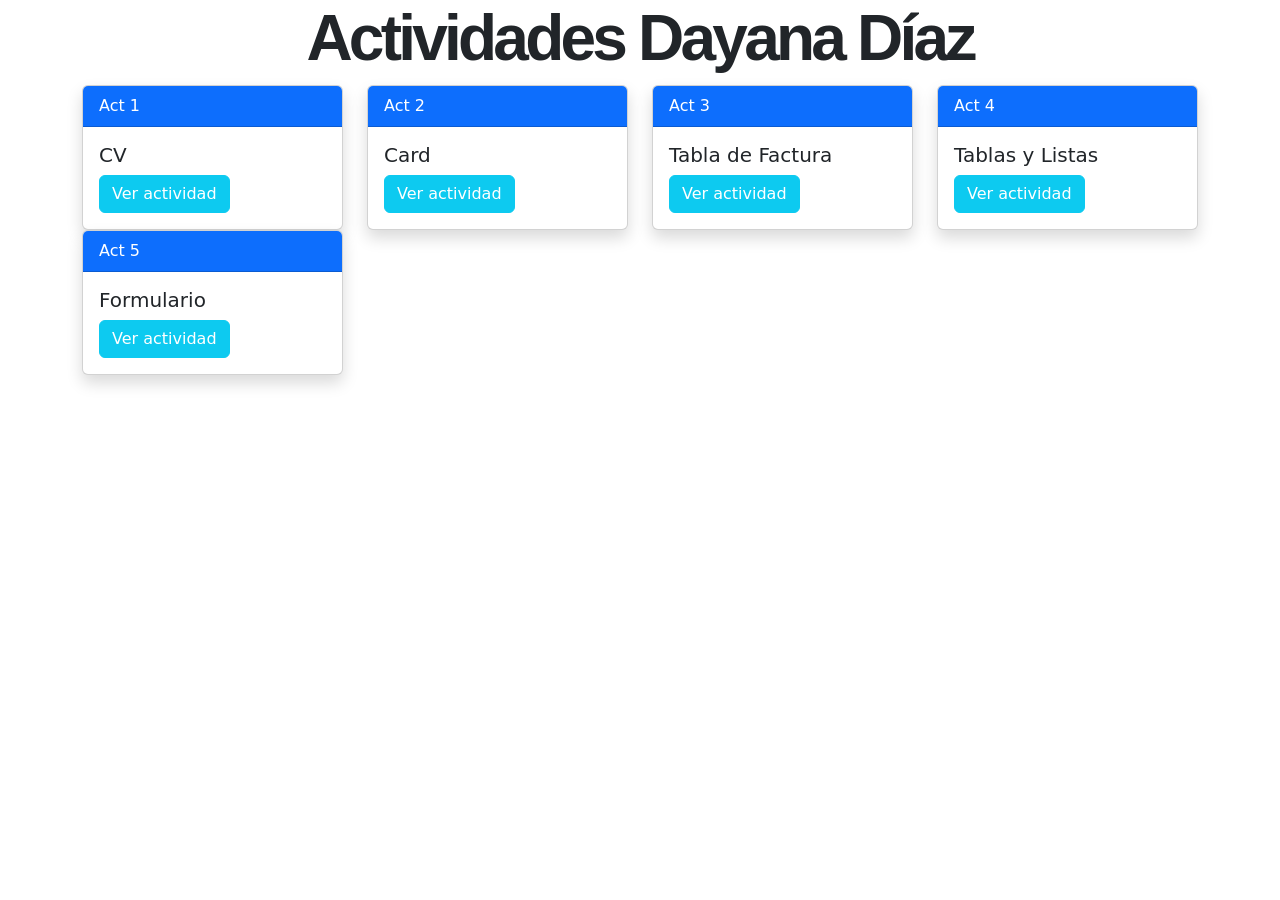
<file: index.html>
<!DOCTYPE html>
<html lang="en">
<head>
    <meta charset="UTF-8">
    <meta name="viewport" content="width=device-width, initial-scale=1.0">
    <title>Mi Página</title>
    <link rel="stylesheet" href="css/bootstrap.min.css">
    <link rel="stylesheet" href="index.css">
</head>
<body>
    <h1>Actividades Dayana Díaz</h1>
<div class="container">
        <div class="row">   
            <div class="col-3">

                <!--Begin Card -->
                <div class="card shadow">
                    <div class="card-header bg-primary text-white">
                        Act 1
                    </div>

                <div class="card-body">
                        <h5 class="card-title">CV</h5>
                        <a href="cv.css"> <a href="cv.html"> <button class="btn btn-info text-white">Ver actividad</button></a></a></a>
                </div>
                </div>
            </div>

             <div class="col-3">

                <!--Begin Card -->
                <div class="card shadow">
                    <div class="card-header bg-primary text-white">
                        Act 2
                    </div>

                <div class="card-body">
                        <h5 class="card-title">Card</h5>
                        <a href="card.html"> <button class="btn btn-info text-white">Ver actividad</button></a></a>
                </div>
                </div>
            </div>


             <div class="col-3">

                <!--Begin Card -->
                <div class="card shadow">
                    <div class="card-header bg-primary text-white">
                        Act 3
                    </div>

                    <div class="card-body">
                        <h5 class="card-title">Tabla de Factura</h5>
                        <a href="tabla factura.html"> <button class="btn btn-info text-white">Ver actividad</button></a></a>
                    </div>
                </div>
            </div>

             <div class="col-3">

                <!--Begin Card -->
                <div class="card shadow">
                    <div class="card-header bg-primary text-white">
                        Act 4
                    </div>

                    <div class="card-body">
                        <h5 class="card-title">Tablas y Listas</h5>
                        <a href="tablas y listas.html"> <button class="btn btn-info text-white">Ver actividad</button></a></a>
                    </div>
                </div>
            </div>

             <div class="col-3">
            <!--Begin Card -->
                <div class="card shadow">
                    <div class="card-header bg-primary text-white">
                        Act 5
                    </div>

                    <div class="card-body">
                        <h5 class="card-title">Formulario</h5>
                        <a href="form-style.html"> <button class="btn btn-info text-white">Ver actividad</button></a></a>
                    </div>
                </div>
            </div>
        </div>
    </div>
       </div>
    <!--End Card -->
    <script src="js/bootstrap.min.js"></script>
</body>
</html>
</file>
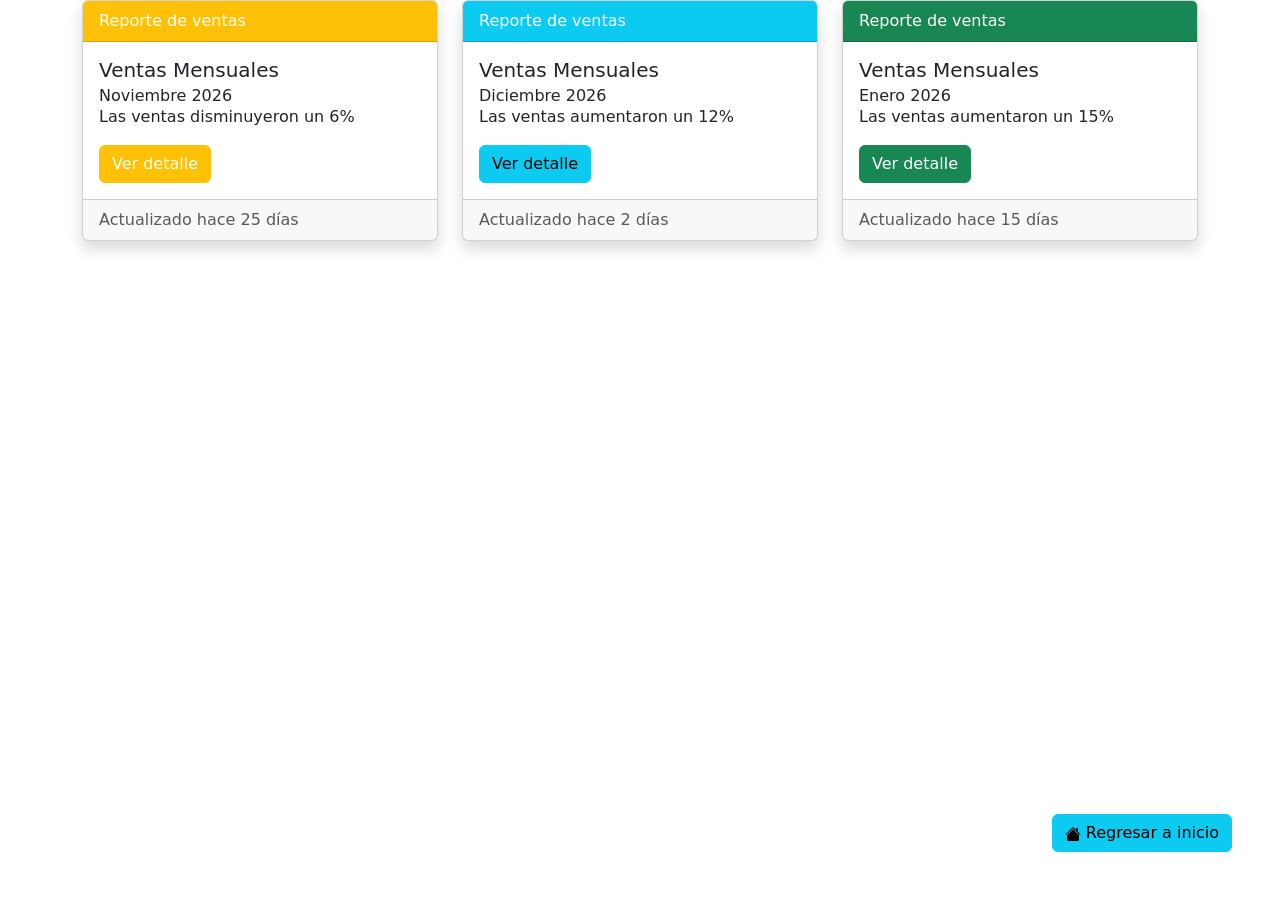
<file: card.html>
<!DOCTYPE html>
<html lang="en">
<head>
    <meta charset="UTF-8">
    <meta name="viewport" content="width=device-width, initial-scale=1.0">
    <title>Card</title>
    <link rel="stylesheet" href="css/bootstrap.min.css">
</head>
<body>
    <div class="container">
        <div class="row">   
            <div class="col-4">

                <!--Begin Card -->
                <div class="card shadow">
                    <div class="card-header bg-warning text-white">
                        Reporte de ventas
                    </div>

                <div class="card-body">
                        <h5 class="card-title">Ventas Mensuales</h5>
                        <h6 class="card-subtitle">Noviembre 2026</h6>
                        <p class="card-text">Las ventas disminuyeron un 6% </p>
                        <a href="#" class="btn btn-warning text-white">Ver detalle</a>
                    </div>

                <div class="card-footer text-muted">
                        <span>Actualizado hace 25 días</span>
                    </div>
                </div>
            </div>

             <div class="col-4">

                <!--Begin Card -->
                <div class="card shadow">
                    <div class="card-header bg-info text-white">
                        Reporte de ventas
                    </div>

                <div class="card-body">
                        <h5 class="card-title">Ventas Mensuales</h5>
                        <h6 class="card-subtitle">Diciembre 2026</h6>
                        <p class="card-text">Las ventas aumentaron un 12% </p>
                        <a href="#" class="btn btn-info">Ver detalle</a>
                    </div>

                <div class="card-footer text-muted text-white">
                        <span>Actualizado hace 2 días</span>
                    </div>
                </div>
            </div>


             <div class="col-4">

                <!--Begin Card -->
                <div class="card shadow">
                    <div class="card-header bg-success text-white">
                        Reporte de ventas
                    </div>

                    <div class="card-body">
                        <h5 class="card-title">Ventas Mensuales</h5>
                        <h6 class="card-subtitle">Enero 2026</h6>
                        <p class="card-text">Las ventas aumentaron un 15% </p>
                        <a href="#" class="btn btn-success">Ver detalle</a>
                    </div>

                     <div class="card-footer text-muted">
                        <span>Actualizado hace 15 días</span>
                    </div>
                </div>
            </div>
        </div>
    </div>
    <!--End Card -->
    <!-- Link Regresar a Inicio -->
<a class="btn btn-info position-fixed bottom-0 end-0 m-5" href="index.html">
    <svg xmlns="http://www.w3.org/2000/svg" width="16" height="16" fill="currentColor" class="bi bi-house-fill" viewBox="0 0 16 16">
        <path d="M8.707 1.5a1 1 0 0 0-1.414 0L.646 8.146a.5.5 0 0 0 .708.708L8 2.207l6.646 6.647a.5.5 0 0 0 .708-.708L13 5.793V2.5a.5.5 0 0 0-.5-.5h-1a.5.5 0 0 0-.5.5v1.293z"/>
        <path d="m8 3.293 6 6V13.5a1.5 1.5 0 0 1-1.5 1.5h-9A1.5 1.5 0 0 1 2 13.5V9.293z"/>
    </svg>
    Regresar a inicio
</a>
    <script src="js/bootstrap.min.js"></script>
</body>
</html>
</file>
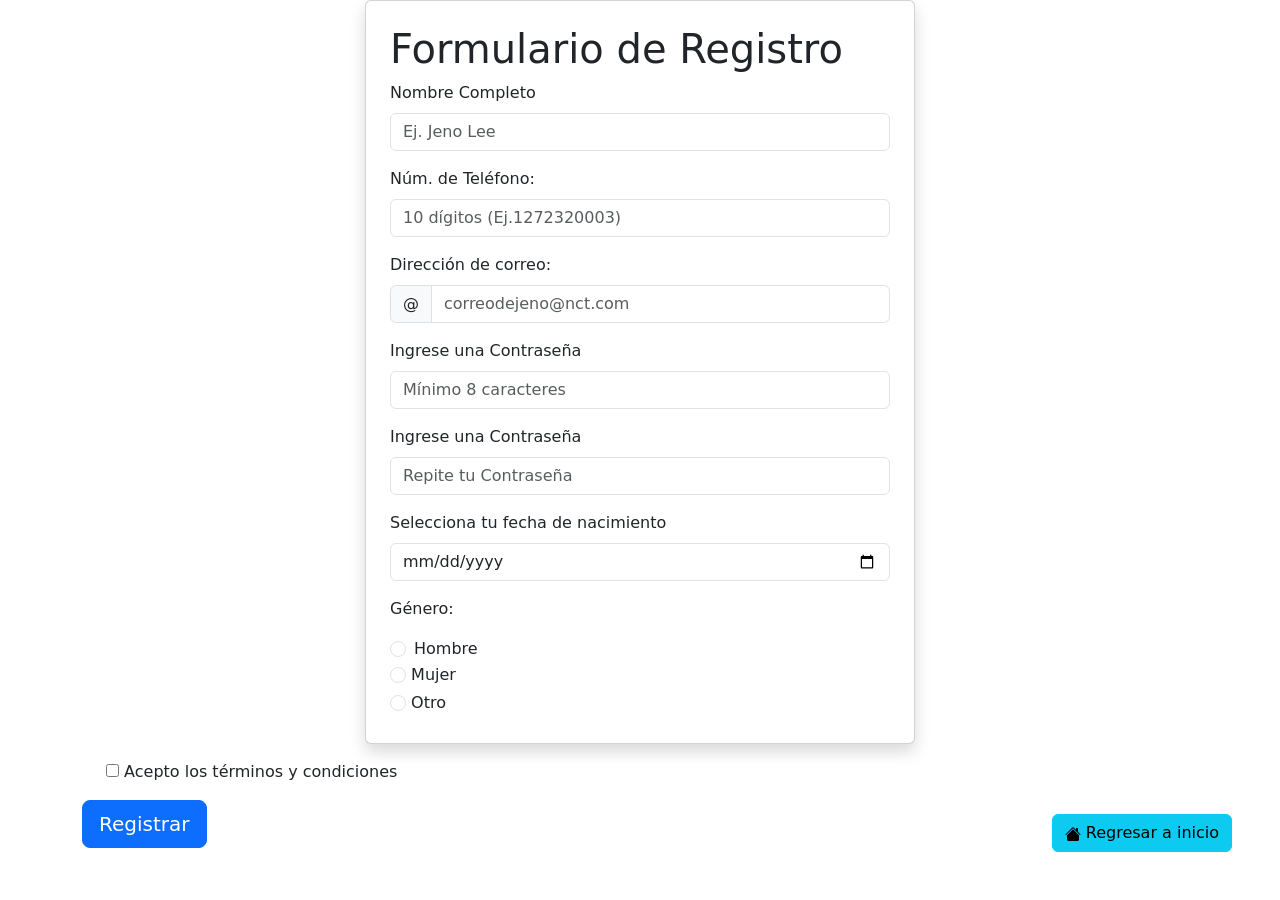
<file: form-style.html>
<!DOCTYPE html>
<html lang="en">
<head>
    <meta charset="UTF-8">
    <meta name="viewport" content="width=, initial-scale=1.0">
    <title>Formulario de Registro</title>
    <link rel="stylesheet" href="css/bootstrap.min.css">
</head>
<body>
    <div class="container">
        <div class="row">
            <div class="col">
                <div class="card shadow p-4 mx-auto" style="max-width: 550px;">
                <h1>Formulario de Registro</h1>
                    <form action="form.html" method="post">

                        <!--Nombre-->
                        <div class="mb-3">
                            <label for="txtnombre" class="form-label">Nombre Completo</label>
                            <input type="text" class="form-control" id="txtnombre" name="txtnombre" placeholder="Ej. Jeno Lee">
                        </div>

                        <!--Teléfono-->
                        <div class="mb-3">
                            <label for="txttel" class="form-label">Núm. de Teléfono:</label>
                            <input type="tel" class="form-control" id="txttel" name="txttel" required
                            pattern="[0-9] {10}"
                            placeholder="10 dígitos (Ej.1272320003)">
                        </div>
                        
                        <!--Correo-->
                        <div class="mb-3">
                            <label for="textmail" class="form-label">Dirección de correo:</label>
                            <div class="input-group">
                            <span class="input-group-text">@</span>
                            <input type="email" class="form-control" id="txtmail" name="txtmail"
                                placeholder="correodejeno@nct.com">
                            </div>
                        </div>

                        <!--Contraseña-->
                        <div class="mb-3">
                            <label for="txtpass" class="form-label">Ingrese una Contraseña</label>
                            <input type="password" class="form-control" id="txtpass" name="txtpass"
                            placeholder="Mínimo 8 caracteres" required>
                            </div>

                        <!--Repetir contraseña-->
                        <div class="mb-3">
                            <label for="txtpass" class="form-label">Ingrese una Contraseña</label>
                            <input type="password" class="form-control" id="txtpass" name="txtpass"
                            placeholder="Repite tu Contraseña" required>
                        </div>

                        <!--Fecha de nacimiento-->
                        <div class="mb-3">
                            <label for="fecha-nac" class="form-label">Selecciona tu fecha de nacimiento</label>
                            <input type="date" class="form-control" id="fecha-nac" name="fecha-nac">
                        </div>

                        <!--Género hombre-->
                        <p>Género:</p>
                        <div class="form-check">
                            <input type="radio" class="form-check-input" name="genero" id="hombre" value="hombre">
                            <label for="hombre" class="form-check-label" >Hombre</label>
                        </div>

                        <!--Género mujer-->
                        <div class="mb-1">
                            <input type="radio" class="form-check-input" name="genero" id="hombre" value="hombre">
                            <label for="hombre" class="form-check-label">Mujer</label> 
                        </div>

                        <!--Género otro-->
                        <div class="mb-1">
                            <input type="radio" class="form-check-input" name="genero" id="hombre" value="hombre">
                            <label for="hombre" class="form-check-label">Otro</label>
                        </div>
                        </div>

                        <!--Términos-->
                        <div class="form-check mt-3 mb-3">
                            <input type="checkbox" id="terminos" name="terminos" required>
                            <label for="terminos">Acepto los términos y condiciones</label>
                        </div>

                        <!--Boton-->
                        <div class="mb-3">
                            <input type="submit" class="btn btn-primary btn-lg" value="Registrar">



    
    </form>
</body>
    </div>
        </div>
            </div>
                </div>
                    </div>
                     <!-- Link Regresar a Inicio -->
<a class="btn btn-info position-fixed bottom-0 end-0 m-5" href="index.html">
    <svg xmlns="http://www.w3.org/2000/svg" width="16" height="16" fill="currentColor" class="bi bi-house-fill" viewBox="0 0 16 16">
        <path d="M8.707 1.5a1 1 0 0 0-1.414 0L.646 8.146a.5.5 0 0 0 .708.708L8 2.207l6.646 6.647a.5.5 0 0 0 .708-.708L13 5.793V2.5a.5.5 0 0 0-.5-.5h-1a.5.5 0 0 0-.5.5v1.293z"/>
        <path d="m8 3.293 6 6V13.5a1.5 1.5 0 0 1-1.5 1.5h-9A1.5 1.5 0 0 1 2 13.5V9.293z"/>
    </svg>
    Regresar a inicio
</a>
</html>
</file>
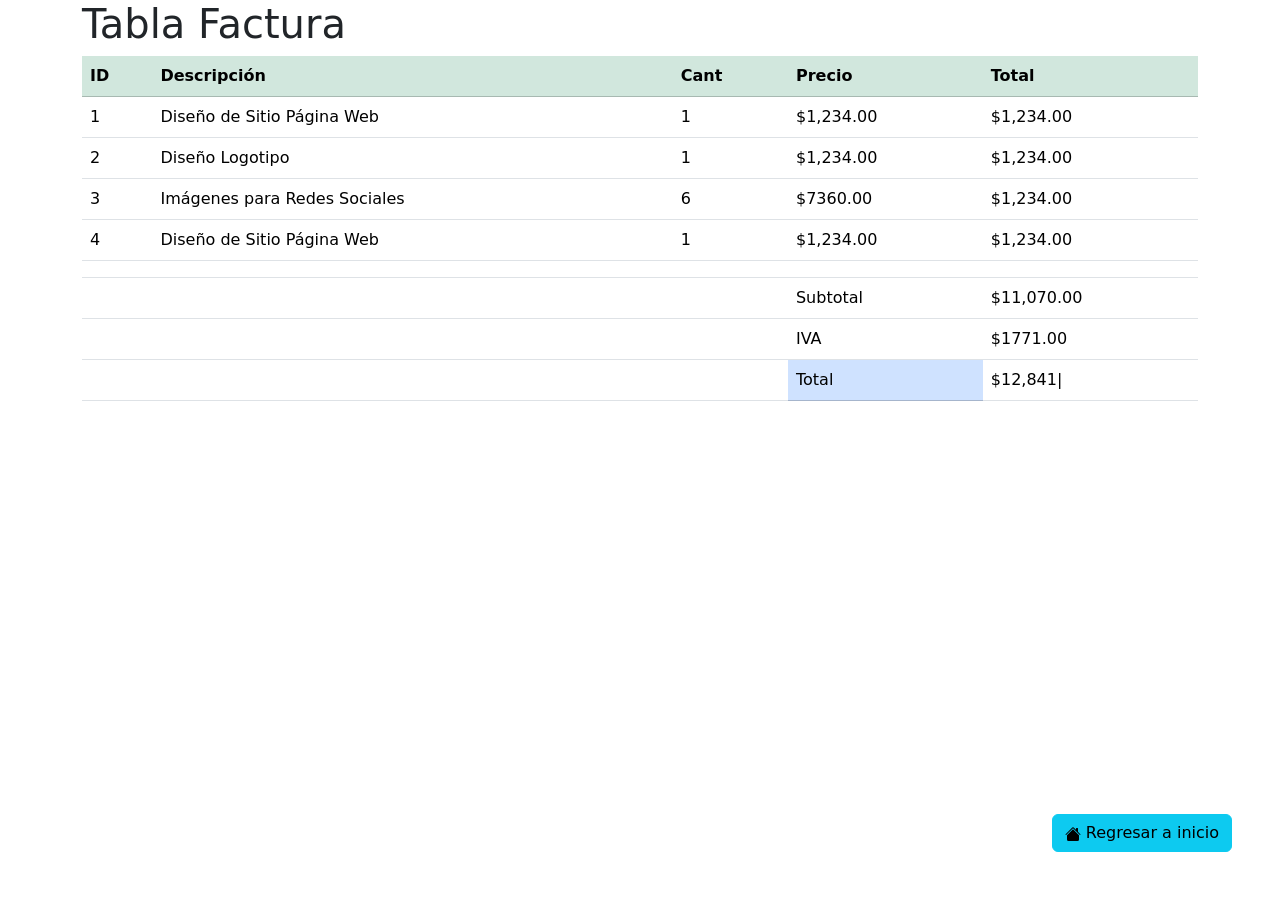
<file: tabla factura.html>
<!DOCTYPE html>
<html lang="en">
<head>
    <meta charset="UTF-8">
    <meta name="viewport" content="width=device-width, initial-scale=1.0">
    <title>Document</title>
    <link rel="stylesheet" href="css/bootstrap.min.css">
</head>
<body>
    <div class="container">
        <h1 class="main-title">Tabla Factura</h1>

    <table class="table table-hover">
        <thead class="table-success">
            <th>ID</th>
            <th>Descripción</th>
            <th>Cant</th>
            <th>Precio</th>
            <th>Total</th>
    </thead>
    <tbody>
        <tr>
             <td>1</td>
             <td>Diseño de Sitio Página Web</td>
             <td>1</td>
             <td>$1,234.00</td>
             <td>$1,234.00</td>
        </tr>


          <tr>
             <td>2</td>
             <td>Diseño Logotipo</td>
             <td>1</td>
             <td>$1,234.00</td>
             <td>$1,234.00</td>
        </tr>

          <tr>
             <td>3</td>
             <td>Imágenes para Redes Sociales</td>
             <td>6</td>
             <td>$7360.00</td>
             <td>$1,234.00</td>
        </tr>


          <tr>
             <td>4</td>
             <td>Diseño de Sitio Página Web</td>
             <td>1</td>
             <td>$1,234.00</td>
             <td>$1,234.00</td>
        </tr>

        <tr>
            <td></td>
            <td></td>
            <td></td>
            <td></td>
            <td></td>
        </tr>
            </tbody>
             <tfoot>
        <tr>
            <td colspan="3"></td>
            <td>Subtotal</td>
            <td>$11,070.00</td>
        </tr>

        <tr>
            <td colspan="3"></td>
            <td>IVA</td>
            <td>$1771.00</td>
        </tr>

        <tr>
            <td colspan="3"></td>
            <td class="table-primary">Total</td>
            <td>$12,841|</td>
        </tr>



    </tfoot>

    </table>
    <!-- Link Regresar a Inicio -->
<a class="btn btn-info position-fixed bottom-0 end-0 m-5" href="index.html">
    <svg xmlns="http://www.w3.org/2000/svg" width="16" height="16" fill="currentColor" class="bi bi-house-fill" viewBox="0 0 16 16">
        <path d="M8.707 1.5a1 1 0 0 0-1.414 0L.646 8.146a.5.5 0 0 0 .708.708L8 2.207l6.646 6.647a.5.5 0 0 0 .708-.708L13 5.793V2.5a.5.5 0 0 0-.5-.5h-1a.5.5 0 0 0-.5.5v1.293z"/>
        <path d="m8 3.293 6 6V13.5a1.5 1.5 0 0 1-1.5 1.5h-9A1.5 1.5 0 0 1 2 13.5V9.293z"/>
    </svg>
    Regresar a inicio
</a>
<script src="js/bootstrap.min.js"></script>

</div>
</body>
</html>
</file>
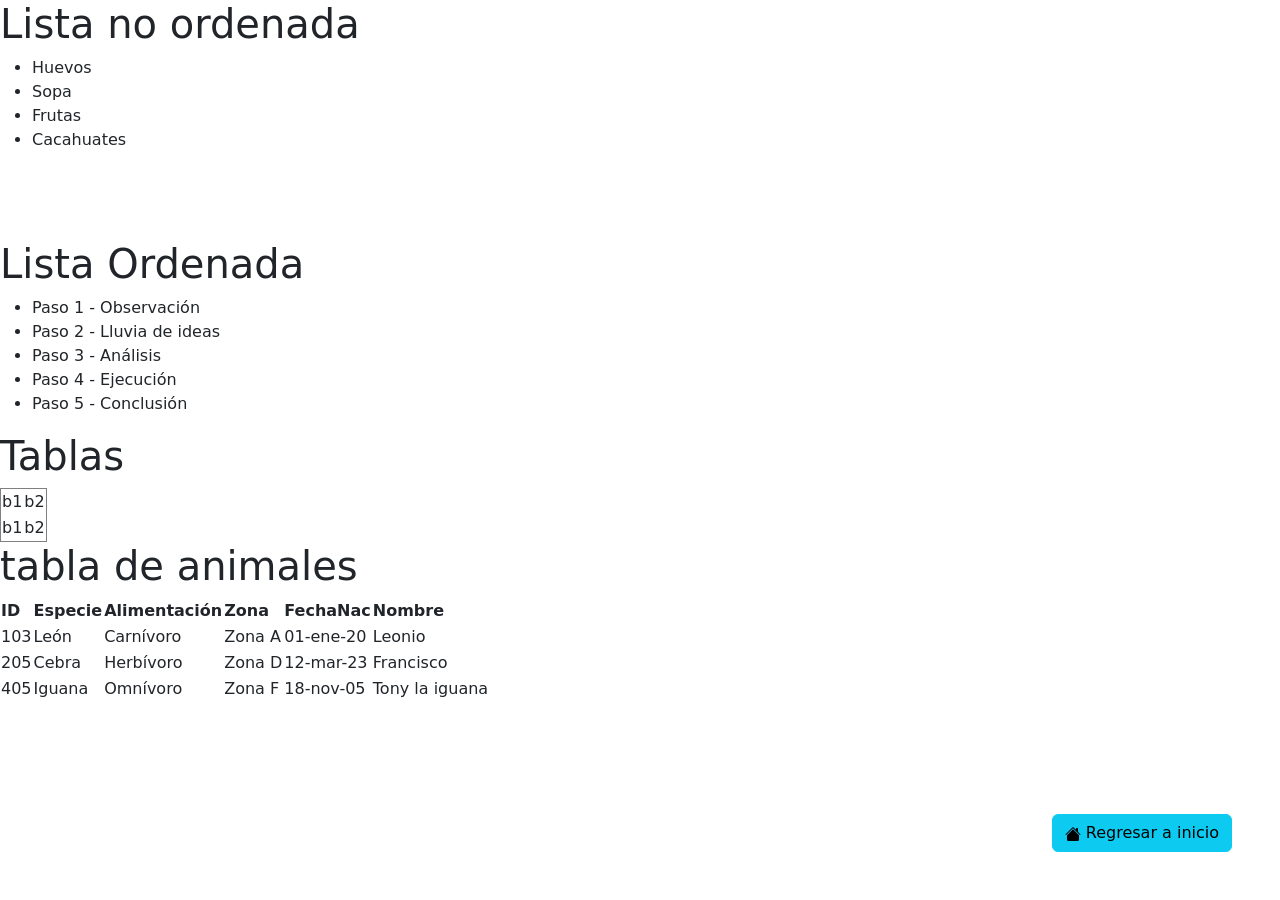
<file: tablas y listas.html>
<!DOCTYPE html>
<html lang="en">
<head>
    <meta charset="UTF-8">
    <meta name="viewport" content="width=device-width, initial-scale=1.0">
    <title>Document</title>
    <link rel="stylesheet" href="css/bootstrap.min.css">
</head>
<body>
    <h1>Lista no ordenada</h1>
    <ul> 
        <li>Huevos
        <li>Sopa</li>
        <li>Frutas</li>
        <li>Cacahuates</li>
    </ul>

    <br><br><br>

    <h1>Lista Ordenada</h1>
    <ul>
        <li>Paso 1 - Observación</li>
        <li>Paso 2 - Lluvia de ideas</li>
        <li>Paso 3 - Análisis</li>
        <li>Paso 4 - Ejecución</li>
        <li>Paso 5 - Conclusión</li>
    </ul>

    <h1>Tablas</h1>
    <table border="lpx"
    <tr >
        <td>b1</td>
        <td>b2</td>
    </tr>

     <tr >
        <td>b1</td>
        <td>b2</td>
    </tr>
    </table>
        <tbody>

    <h1>tabla de animales</h1>
    <table>
        <thead>
        <th>ID</th>
        <th>Especie</th>
        <th>Alimentación</th>
        <th>Zona</th>
        <th>FechaNac</th>
        <th>Nombre</th>



        </thead>
    <tr>
    <td>103</td>
    <td>León</td>
    <td>Carnívoro</td>
    <td>Zona A</td>
    <td>01-ene-20</td>
    <td>Leonio</td>
    <tr>
    <td>205</td>
    <td>Cebra</td>
    <td>Herbívoro</td>
    <td>Zona D</td>
    <td>12-mar-23</td>
    <td>Francisco</td>
    <tr>
    <td>405</td>
    <td>Iguana</td>
    <td>Omnívoro</td>
    <td>Zona F</td>
    <td>18-nov-05</td>
    <td>Tony la iguana</td>
    </tr>
    </tbody>

    </table>
    <a class="btn btn-info position-fixed bottom-0 end-0 m-5" href="index.html">
    <svg xmlns="http://www.w3.org/2000/svg" width="16" height="16" fill="currentColor" class="bi bi-house-fill" viewBox="0 0 16 16">
        <path d="M8.707 1.5a1 1 0 0 0-1.414 0L.646 8.146a.5.5 0 0 0 .708.708L8 2.207l6.646 6.647a.5.5 0 0 0 .708-.708L13 5.793V2.5a.5.5 0 0 0-.5-.5h-1a.5.5 0 0 0-.5.5v1.293z"/>
        <path d="m8 3.293 6 6V13.5a1.5 1.5 0 0 1-1.5 1.5h-9A1.5 1.5 0 0 1 2 13.5V9.293z"/>
    </svg>
    Regresar a inicio
</a>
 <script src="js/bootstrap.min.js"></script>

</body>
</html>
</file>
<file: index.css>
h1 {
    font-size: 400%;
    text-align: center;
    font-weight: bolder;
    font-family: 'Lucida Sans', 'Lucida Sans Regular', 'Lucida Grande', 'Lucida Sans Unicode', Geneva, Verdana, sans-serif;
    letter-spacing: -.1cm;
}
</file>
